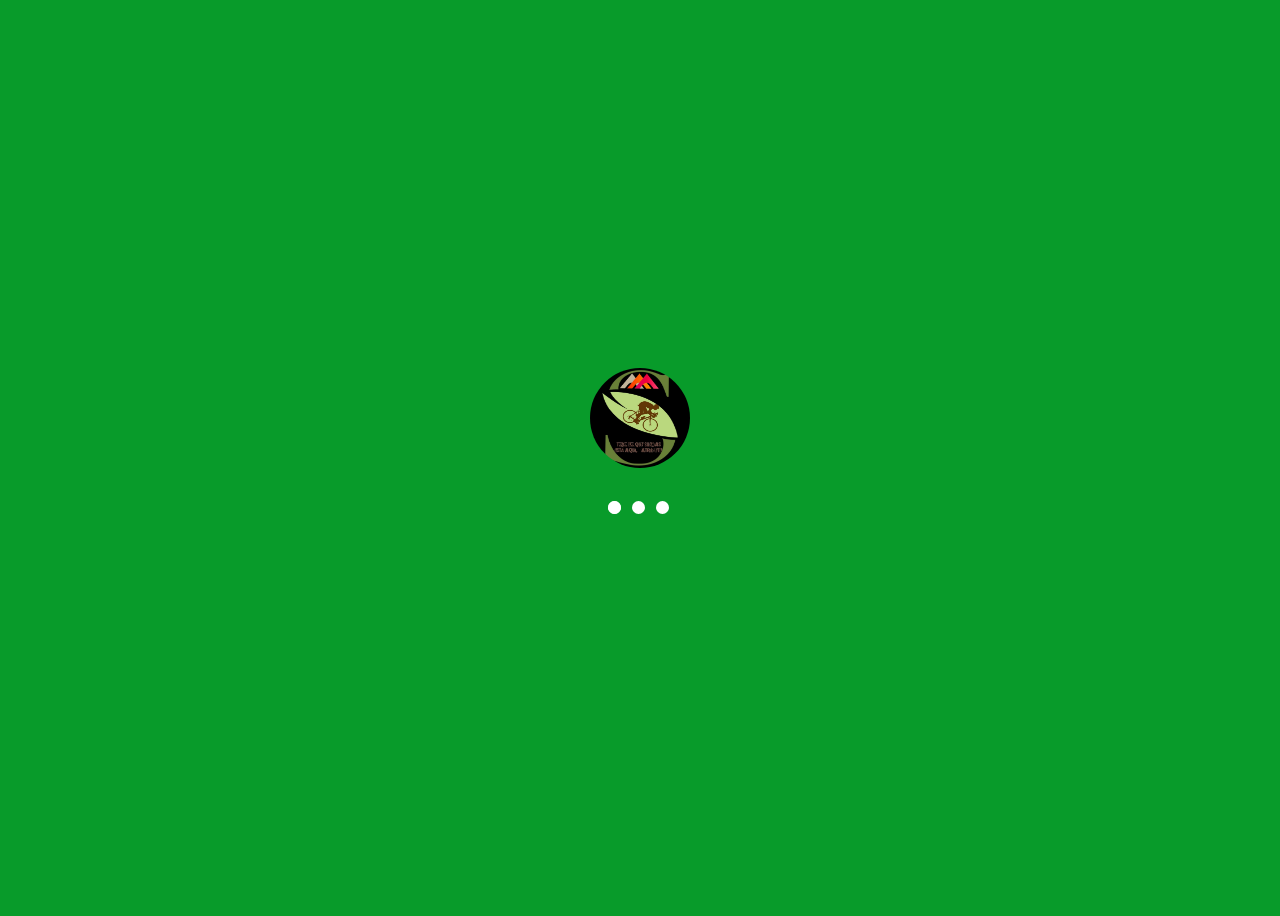
<file: html/index.html>
<!DOCTYPE html>
<html lang="en">
<head>
    <meta charset="UTF-8">
    <meta http-equiv="X-UA-Compatible" content="IE=edge">
    <meta name="viewport" content="width=device-width, initial-scale=1.0">
    <title>Sorata</title>
    <link rel="stylesheet" href="../css/index.css">
    <script src="../js/index.js" type="text/javascript" defer></script>
</head>
<body>
    <div class="logotipo">
    <img src="../img/logo.jpg" class="logo">
    <div class="lds-ellipsis"><div></div><div></div><div></div><div></div></div>
    </div>
    
    
    
</body>
</html>
</file>
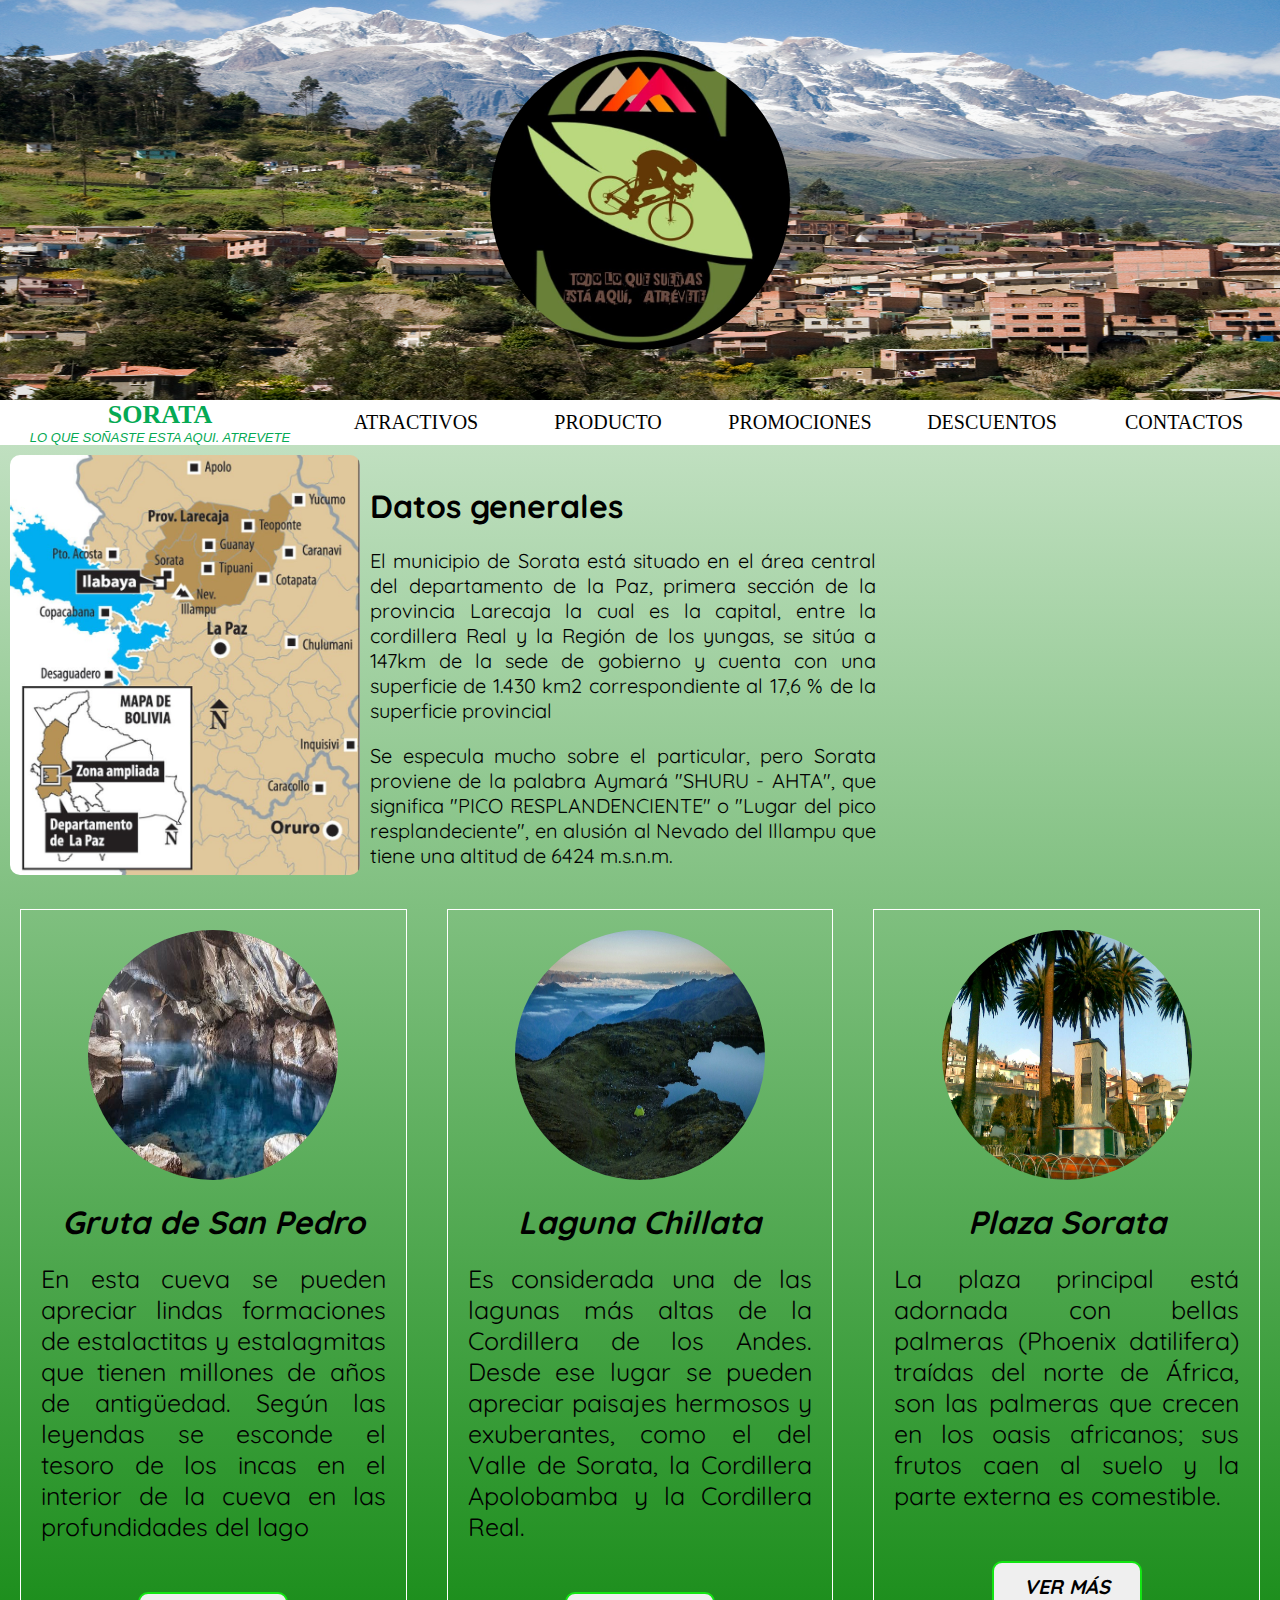
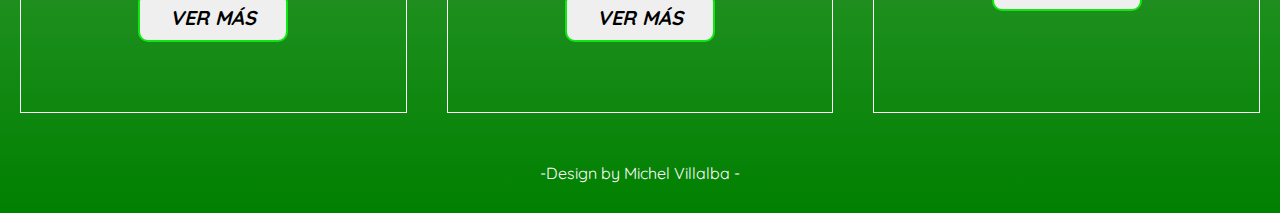
<file: html/index1.html>
<!DOCTYPE html>
<html lang="en">
<head>
    <meta charset="UTF-8">
    <meta http-equiv="X-UA-Compatible" content="IE=edge">
    <meta name="viewport" content="width=device-width, initial-scale=1.0">
    <link rel="icon" type="image.jpg" href="../img/logo.jpg" >
    <title>Sorata</title>
    <link rel="preconnect" href="https://fonts.googleapis.com">
    <link rel="preconnect" href="https://fonts.gstatic.com" crossorigin>
    <link href="https://fonts.googleapis.com/css2?family=Quicksand:wght@300;500;700&display=swap" rel="stylesheet">
    <link rel="preconnect" href="https://fonts.googleapis.com">
    <link rel="preconnect" href="https://fonts.gstatic.com" crossorigin>
    <link href="https://fonts.googleapis.com/css2?family=Quicksand:wght@300;500;700&display=swap" rel="stylesheet">
    <link rel="stylesheet" href="../css/index1.css">
    <script type="text/javascript" src="../js/index1.js" defer></script>
    
</head>
<body>
    <header>
        <div class="header">
                <img src="../img/sorata.jpg" alt="sorata" class="atras">
                <img src="../img/logo.jpg" alt="logo" class="logo">
        </div>
    </header>

    <div class="nav">
        <div class="mensaje">
            <h1>Sorata</h1>
            <p>Lo que soñaste esta aqui. Atrevete</p>
        </div>
        <div class="navBar">
            <ul>
                <li>
                    <a href="#atractivos">atractivos</a> 
                </li>
            </ul>
            <ul>
                <li>
                    <a onclick="producto();">producto</a>
                </li>
            </ul>
            <ul>
                <li>
                    <a onclick="promociones();">promociones</a>
                </li>
            </ul>
            <ul>
                <li>
                    <a onclick="descuentos();">descuentos</a>
                </li>
            </ul>
            <ul>
                <li>
                    <a onclick="contactos();">contactos</a>
                </li>
            </ul>
        </div>
    </div>
    <article class="general">
        <figure class="image-container">
            <img src="../img/mapa.jpg" alt="mapa" class="map-img">
        </figure>
        <div class="datosGenerales">
            <H1>Datos generales</H1>
            <p>
                El municipio de Sorata está situado en el área central del departamento de la Paz, primera sección de la provincia Larecaja la cual es la capital, entre la cordillera Real y la Región de los yungas, se sitúa a 147km de la sede de gobierno y cuenta con una superficie de 1.430 km2 correspondiente al 17,6 % de la superficie provincial
            </p>
            <br>
            <p>
                Se especula mucho sobre el particular, pero Sorata proviene de la palabra Aymará "SHURU - AHTA", que significa "PICO RESPLANDENCIENTE" o "Lugar del pico resplandeciente", en alusión al Nevado del Illampu que tiene una altitud de 6424 m.s.n.m.
            </p>
        </div>
        <div class="video-container">
            <iframe src="https://www.youtube.com/embed/R0WXyA3KLHY" frameborder="0" allow="accelerometer; autoplay; encrypted-media; gyroscope; picture-in-picture" allowfullscreen=""></iframe>
        </div>
    </article>
    <div id="atractivos">
        <div class="caja">
            <figure >
                <img src="../img/cueva.jpg" alt="gruta de san pedro" class="img-atractive">
            </figure>
            <h1>Gruta de San Pedro</h1>
            <p>En esta cueva se pueden apreciar lindas formaciones de estalactitas y estalagmitas que tienen millones de años de antigüedad. Según las leyendas se esconde el tesoro de los incas en el interior de la cueva en las profundidades del lago</p>
            <div class="direccion">
               <button onclick="atractivoGruta();">ver más</button> 
            </div>
            
          
        </div>
        <div class="caja">
            <figure>
                <img src="../img/laguna.jpg" alt="laguna" class="img-atractive">
            </figure>
            <h1>Laguna Chillata</h1>
            <p>Es considerada una de las lagunas más altas de la Cordillera de los Andes. Desde ese lugar se pueden apreciar paisajes hermosos y exuberantes, como el del Valle de Sorata, la Cordillera Apolobamba y la Cordillera Real.</p>
            <div class="direccion">
            <button onclick="atractivoLaguna();">ver más</button>
           </div>
        </div>
        <div class="caja">
            <figure >
                <img src="../img/plaza.jpg" alt="plaza" class="img-atractive">
            </figure>
            <h1>Plaza Sorata</h1>
            <p>La plaza principal está adornada con bellas palmeras (Phoenix datilifera) traídas del norte de África, son las palmeras que crecen en los oasis africanos; sus frutos caen al suelo y la parte externa es comestible.
            </p>
            <div class="direccion">
            <button onclick="atractivoPlaza();" >ver más</button>
            </div>  
            
        </div>
    </div>
    <footer>
        <p>-Design by Michel Villalba -</p>
    </footer>
</body>
</html>
</file>
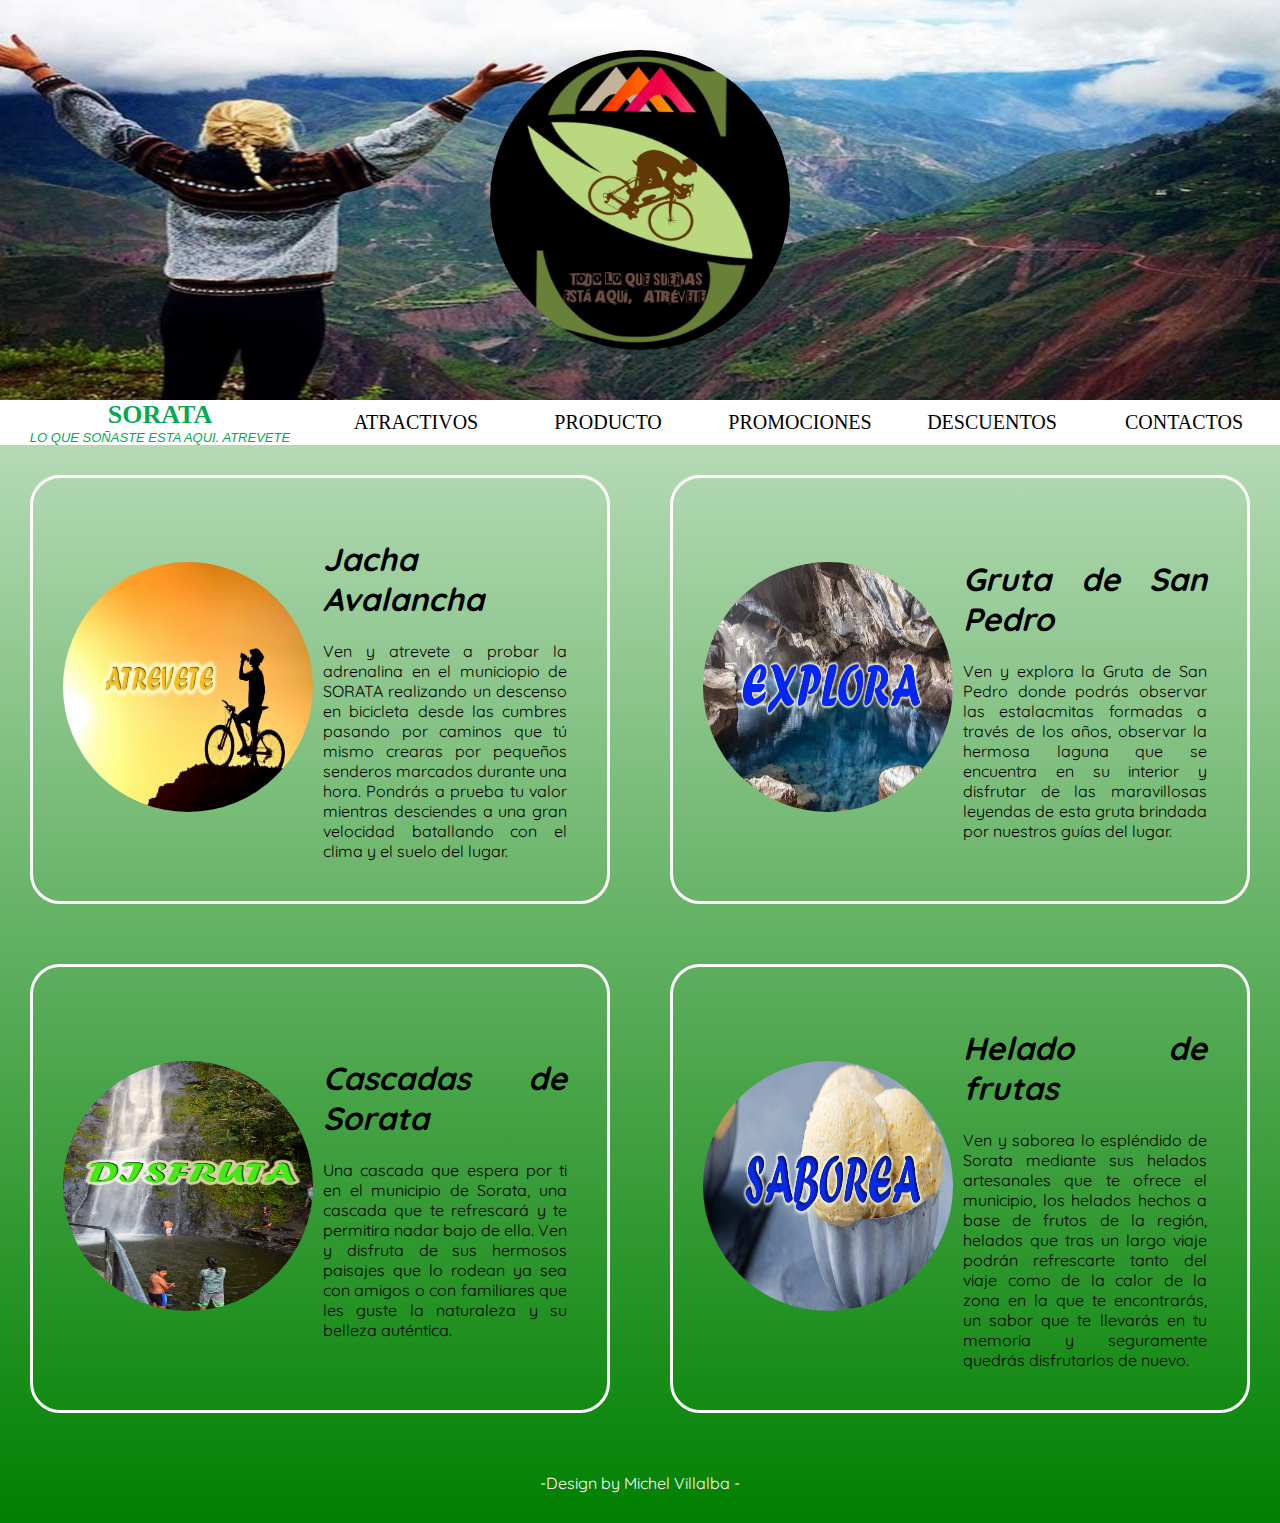
<file: html/index2.html>
<!DOCTYPE html>
<html lang="en">
<head>
    <meta charset="UTF-8">
    <meta http-equiv="X-UA-Compatible" content="IE=edge">
    <meta name="viewport" content="width=device-width, initial-scale=1.0">
    <link rel="icon" type="image.jpg" href="../img/logo.jpg" >
    <title>Sorata</title>
    <link rel="preconnect" href="https://fonts.googleapis.com">
    <link rel="preconnect" href="https://fonts.gstatic.com" crossorigin>
    <link href="https://fonts.googleapis.com/css2?family=Quicksand:wght@300;500;700&display=swap" rel="stylesheet">
    <link rel="preconnect" href="https://fonts.googleapis.com">
    <link rel="preconnect" href="https://fonts.gstatic.com" crossorigin>
    <link href="https://fonts.googleapis.com/css2?family=Quicksand:wght@300;500;700&display=swap" rel="stylesheet">
    <link rel="stylesheet" href="../css/index2.css">
    <script type="text/javascript" src="../js/index2.js" defer></script>
</head>
<body>
    <header>
        <div class="header">
                <img src="../img/defpro.jpg" alt="sorata" class="atras">
                <img src="../img/logo.jpg" alt="logo" class="logo">
        </div>
    </header>

    <div class="nav">
        <div class="mensaje">
            <h1>Sorata</h1>
            <p>Lo que soñaste esta aqui. Atrevete</p>
        </div>
        <div class="navBar">
            <ul>
                <li>
                    <a onclick="atractivos();">atractivos</a> 
                </li>
            </ul>
            <ul>
                <li>
                    <a onclick="producto();">producto</a>
                </li>
            </ul>
            <ul>
                <li>
                    <a onclick="promociones();">promociones</a>
                </li>
            </ul>
            <ul>
                <li>
                    <a onclick="descuentos();">descuentos</a>
                </li>
            </ul>
            <ul>
                <li>
                    <a onclick="contactos();">contactos</a>
                </li>
            </ul>
        </div>
    </div>
    
    <div class="container">
    <article class="product-container">
        <figure>
            <img src="../img/bicicleta.jpg" alt="atrevete" class="img-box" onclick="atrevete();">
        </figure>
        <div class="description">
            <h1>Jacha Avalancha</h1>
            <p>Ven y atrevete a probar la adrenalina en el municiopio de SORATA realizando un descenso en bicicleta desde las cumbres pasando por caminos que tú mismo crearas por pequeños senderos marcados durante una hora. Pondrás a prueba tu valor mientras desciendes a una gran velocidad batallando con el clima y el suelo del lugar.</p>
        </div>
    </article>

    <article class="product-container">
        <figure>
            <img src="../img/sanpedro.jpg" alt="explora" class="img-box" onclick="explora();">
        </figure>
        <div class="description">
            <h1>Gruta de San Pedro</h1>
            <p>Ven y explora la Gruta de San Pedro donde podrás observar las estalacmitas formadas a través de los años, observar la hermosa laguna que se encuentra en su interior y disfrutar de las maravillosas leyendas de esta gruta brindada por nuestros guías del lugar.</p>
        </div>
    </article>

    <article class="product-container">
        <figure>
            <img src="../img/cascada.jpg" alt="disfruta" class="img-box" onclick="disfruta();">
        </figure>
        <div class="description">
            <h1>Cascadas de Sorata</h1>
            <p>Una cascada que espera por ti en el municipio de Sorata, una cascada que te refrescará y te permitira nadar bajo de ella. Ven y disfruta de sus hermosos paisajes que lo rodean ya sea con amigos o con familiares que les guste la naturaleza y su belleza auténtica.</p>
        </div>
    </article>

    <article class="product-container">
        <figure>
            <img src="../img/helado.jpg" alt="saborea" class="img-box" onclick="saborea();">
        </figure>
        <div class="description">
            <h1>Helado de frutas</h1>
            <p>Ven y saborea lo espléndido de Sorata mediante sus helados artesanales que te ofrece el municipio, los helados hechos a base de frutos de la región, helados que tras un largo viaje podrán refrescarte tanto del viaje como de la calor de la zona en la que te encontrarás, un sabor que te llevarás en tu memoria y seguramente quedrás disfrutarlos de nuevo.</p>
        </div>
    </article>
    </div>




    <footer>
        <p>-Design by Michel Villalba -</p>
    </footer>
</body>
</html>
</file>
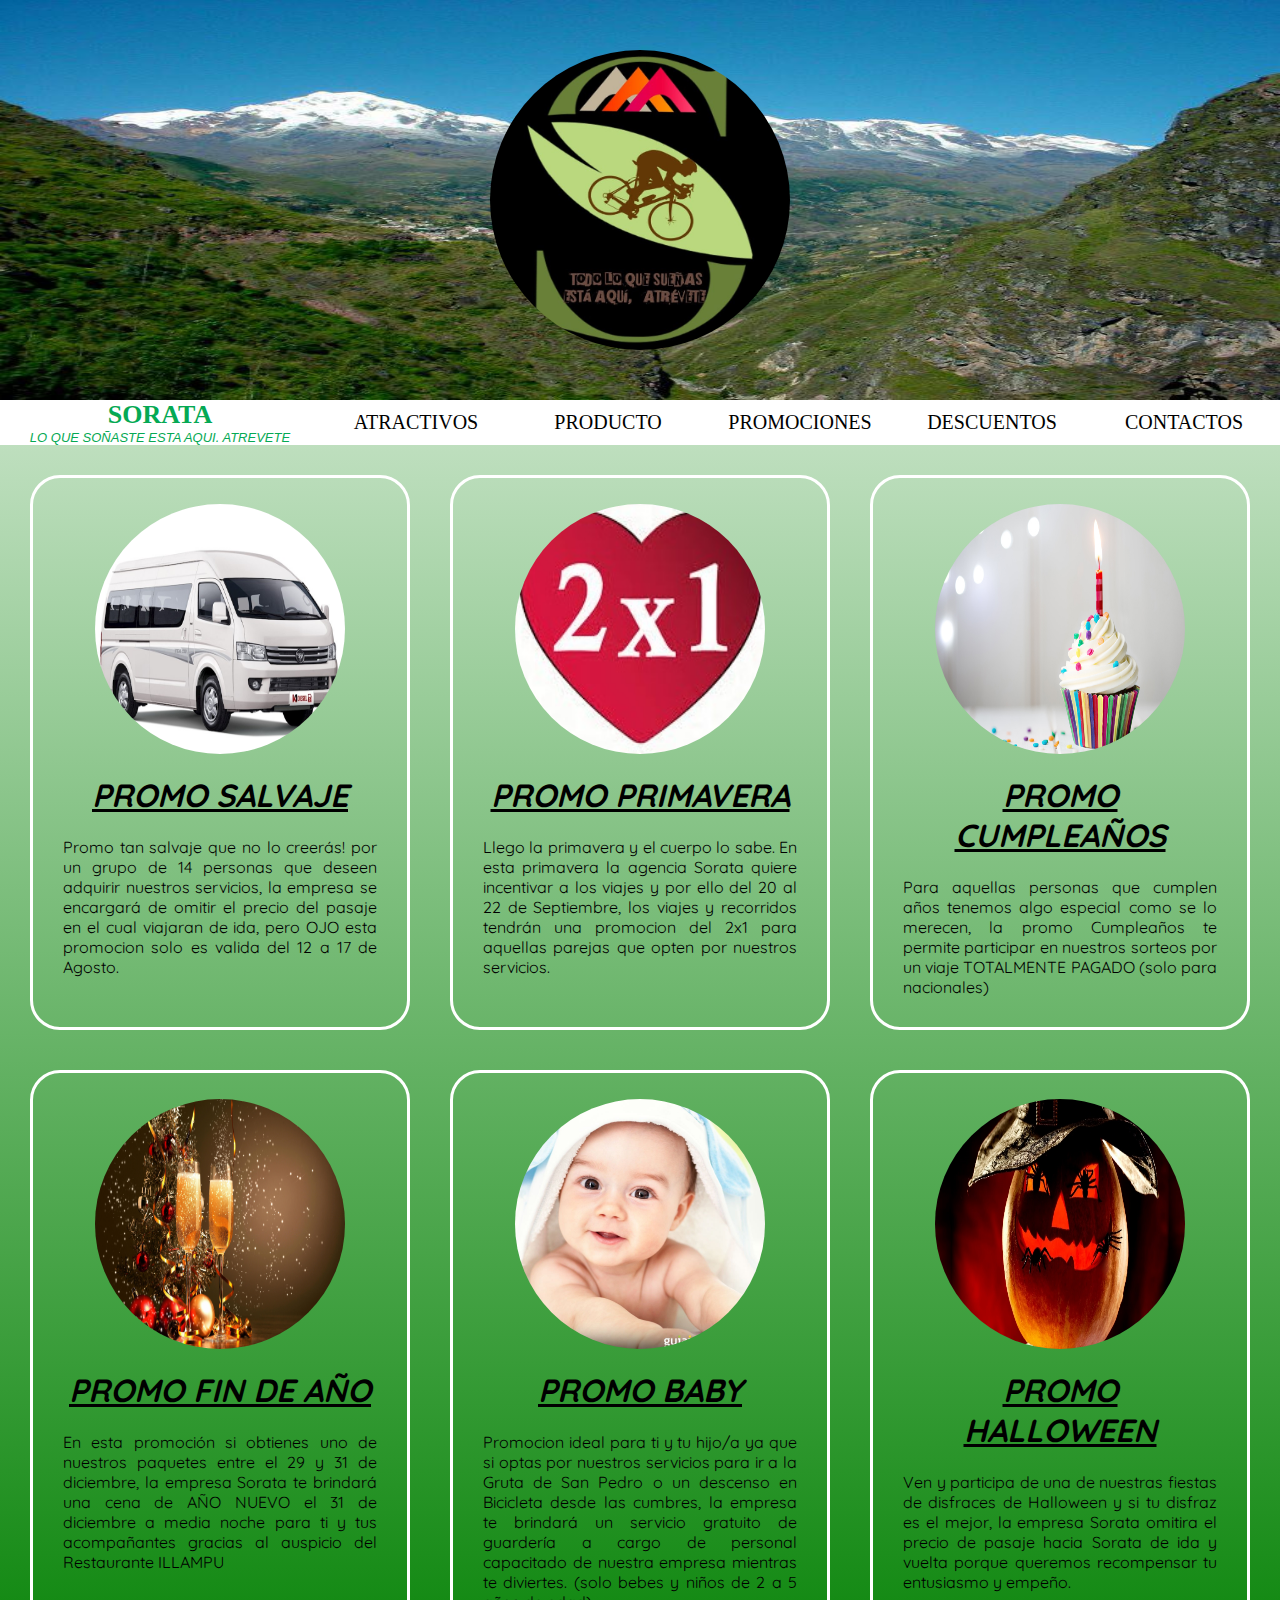
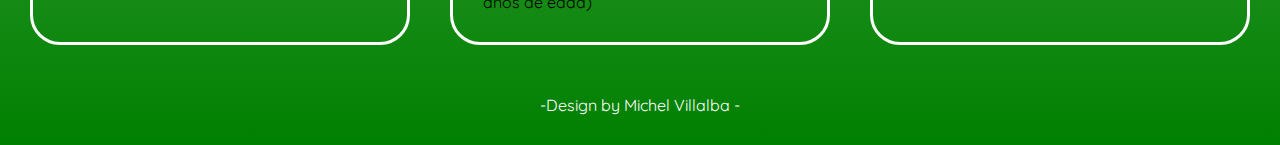
<file: html/index3.html>
<!DOCTYPE html>
<html lang="en">
<head>
    <meta charset="UTF-8">
    <meta http-equiv="X-UA-Compatible" content="IE=edge">
    <meta name="viewport" content="width=device-width, initial-scale=1.0">
    <link rel="icon" type="image.jpg" href="../img/logo.jpg" >
    <title>Sorata</title>
    <link rel="preconnect" href="https://fonts.googleapis.com">
    <link rel="preconnect" href="https://fonts.gstatic.com" crossorigin>
    <link href="https://fonts.googleapis.com/css2?family=Quicksand:wght@300;500;700&display=swap" rel="stylesheet">
    <link rel="preconnect" href="https://fonts.googleapis.com">
    <link rel="preconnect" href="https://fonts.gstatic.com" crossorigin>
    <link href="https://fonts.googleapis.com/css2?family=Quicksand:wght@300;500;700&display=swap" rel="stylesheet">
    <link rel="stylesheet" href="../css/index3.css">
    <script type="text/javascript" src="../js/index3.js" defer></script>
</head>
<body>
    <header>
        <div class="header">
                <img src="../img/promo.jpg" alt="sorata" class="atras">
                <img src="../img/logo.jpg" alt="logo" class="logo">
        </div>
    </header>

    <div class="nav">
        <div class="mensaje">
            <h1>Sorata</h1>
            <p>Lo que soñaste esta aqui. Atrevete</p>
        </div>
        <div class="navBar">
            <ul>
                <li>
                    <a onclick="atractivos();">atractivos</a> 
                </li>
            </ul>
            <ul>
                <li>
                    <a onclick="producto();">producto</a>
                </li>
            </ul>
            <ul>
                <li>
                    <a onclick="promociones();">promociones</a>
                </li>
            </ul>
            <ul>
                <li>
                    <a onclick="descuentos();">descuentos</a>
                </li>
            </ul>
            <ul>
                <li>
                    <a onclick="contactos();">contactos</a>
                </li>
            </ul>
        </div>
    </div>
    
    <div class="promo-container">
        <div class="caja-promo">
            <figure>
                <img src="../img/transporte.jpg" alt="transporte" class="promo-img">
            </figure>
            <div class="promo-description">
               <h1>promo salvaje</h1>
               <p>Promo tan salvaje que no lo creerás! por un grupo de 14 personas que deseen adquirir nuestros servicios, la empresa se encargará de omitir el precio del pasaje en el cual viajaran de ida, pero OJO esta promocion solo es valida del 12 a 17 de Agosto.</p>
            </div>
        </div>

        <div class="caja-promo">
            <figure>
                <img src="../img/amore.jpg" alt="corazon" class="promo-img">
            </figure>
            <div class="promo-description">
               <h1>PROMO PRIMAVERA</h1>
               <p>Llego la primavera y el cuerpo lo sabe. En esta primavera la agencia Sorata quiere incentivar a los viajes y por ello del 20 al 22 de Septiembre, los viajes y recorridos tendrán una promocion del 2x1 para aquellas parejas que opten por nuestros servicios.</p>
            </div>
        </div>

        <div class="caja-promo">
            <figure>
                <img src="../img/cumple.jpg" alt="Mofin" class="promo-img">
            </figure>
            <div class="promo-description">
               <h1>Promo cumpleaños</h1>
               <p>Para aquellas personas que cumplen años tenemos algo especial como se lo merecen, la promo Cumpleaños te permite participar en nuestros sorteos por un viaje TOTALMENTE PAGADO (solo para nacionales)</p>
            </div>
        </div>

        <div class="caja-promo">
            <figure>
                <img src="../img/gestion.jpg" alt="Brindis" class="promo-img">
            </figure>
            <div class="promo-description">
               <h1>Promo fin de año</h1>
               <p>En esta promoción si obtienes uno de nuestros paquetes entre el 29 y 31 de diciembre, la empresa Sorata te brindará una cena de AÑO NUEVO el 31 de diciembre a media noche para ti y tus acompañantes gracias al auspicio del Restaurante ILLAMPU</p>
            </div>
        </div>

        <div class="caja-promo">
            <figure>
                <img src="../img/bebe.jpg" alt="baby" class="promo-img">
            </figure>
            <div class="promo-description">
               <h1>Promo baby</h1>
               <p>Promocion ideal para ti y tu hijo/a ya que si optas por nuestros servicios para ir a la Gruta de San Pedro o un descenso en Bicicleta desde las cumbres, la empresa te brindará un servicio gratuito de guardería a cargo de personal capacitado de nuestra empresa mientras te diviertes. (solo bebes y niños de 2 a 5 años de edad)</p>
            </div>
        </div>

        <div class="caja-promo">
            <figure>
                <img src="../img/halloween.jpg" alt="Halloween" class="promo-img">
            </figure>
            <div class="promo-description">
               <h1>Promo Halloween</h1>
               <p>Ven y participa de una de nuestras fiestas de disfraces de Halloween y si tu disfraz es el mejor, la empresa Sorata omitira el precio de pasaje hacia Sorata de ida y vuelta porque queremos recompensar tu entusiasmo y empeño.</p>
            </div>
        </div>
    </div>

    <footer>
        <p>-Design by Michel Villalba -</p>
    </footer>
</body>
</html>
</file>
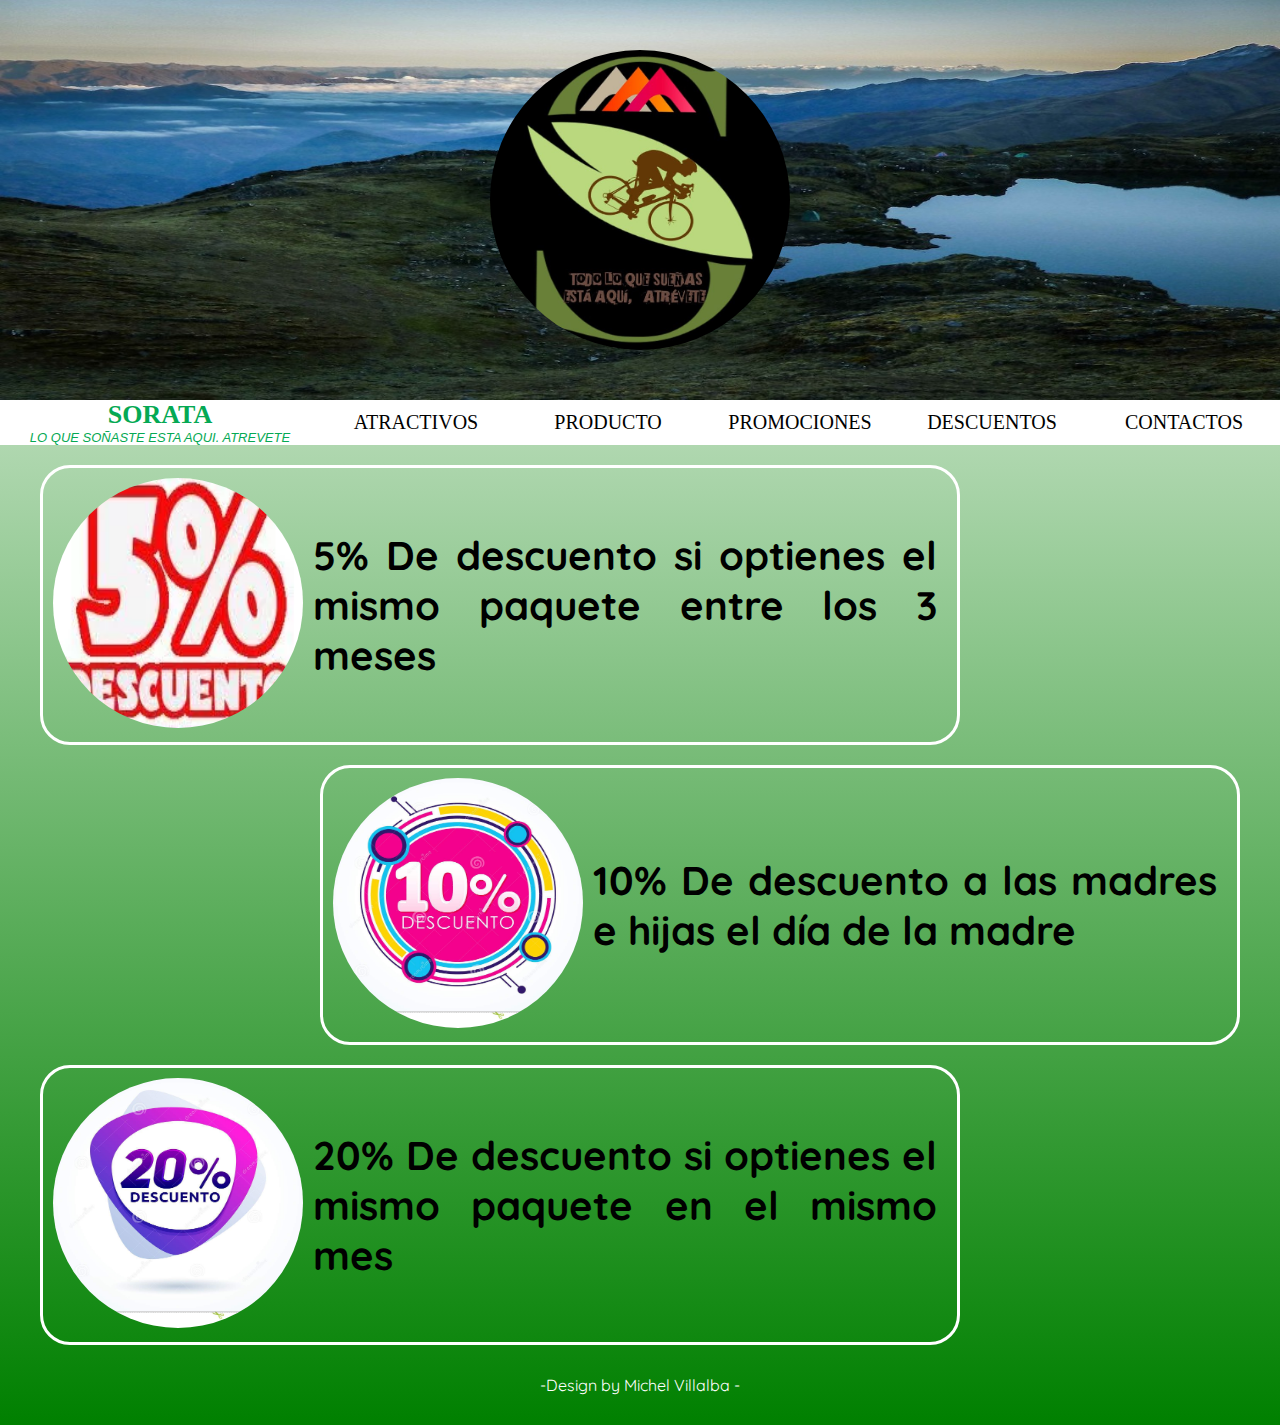
<file: html/index4.html>
<!DOCTYPE html>
<html lang="en">
<head>
    <meta charset="UTF-8">
    <meta http-equiv="X-UA-Compatible" content="IE=edge">
    <meta name="viewport" content="width=device-width, initial-scale=1.0">
    <link rel="icon" type="image.jpg" href="../img/logo.jpg" >
    <title>Sorata</title>
    <link rel="preconnect" href="https://fonts.googleapis.com">
    <link rel="preconnect" href="https://fonts.gstatic.com" crossorigin>
    <link href="https://fonts.googleapis.com/css2?family=Quicksand:wght@300;500;700&display=swap" rel="stylesheet">
    <link rel="preconnect" href="https://fonts.googleapis.com">
    <link rel="preconnect" href="https://fonts.gstatic.com" crossorigin>
    <link href="https://fonts.googleapis.com/css2?family=Quicksand:wght@300;500;700&display=swap" rel="stylesheet">
    <link rel="stylesheet" href="../css/index4.css">
    <script type="text/javascript" src="../js/index4.js" defer></script>
</head>
<body>
    <header>
        <div class="header">
                <img src="../img/laguna.jpg" alt="sorata" class="atras">
                <img src="../img/logo.jpg" alt="logo" class="logo">
        </div>
    </header>

    <div class="nav">
        <div class="mensaje">
            <h1>Sorata</h1>
            <p>Lo que soñaste esta aqui. Atrevete</p>
        </div>
        <div class="navBar">
            <ul>
                <li>
                    <a onclick="atractivos();">atractivos</a> 
                </li>
            </ul>
            <ul>
                <li>
                    <a onclick="producto();">producto</a>
                </li>
            </ul>
            <ul>
                <li>
                    <a onclick="promociones();">promociones</a>
                </li>
            </ul>
            <ul>
                <li>
                    <a onclick="descuentos();">descuentos</a>
                </li>
            </ul>
            <ul>
                <li>
                    <a onclick="contactos();">contactos</a>
                </li>
            </ul>
        </div>
    </div>
    
    <div class="descuentos-container">
        <div class="caja-descuento uno" >
            <figure>
                <img src="../img/descuento3.jpg" alt="descuento 5%" class="descuento-img">
            </figure>
            <div class="descuento-description">
                <h1>5% De descuento si optienes el mismo paquete entre los 3 meses</h1>
            </div>
        </div>

        <div class="caja-descuento dos">
            <figure>
                <img src="../img/descuento2.jpg" alt="descuento 10%" class="descuento-img">
            </figure>
            <div class="descuento-description">
                <h1>10% De descuento a las madres e hijas el día de la madre</h1>
            </div>
        </div>

        <div class="caja-descuento tres">
            <figure>
                <img src="../img/descuento.jpg" alt="descuento 20%" class="descuento-img">
            </figure>
            <div class="descuento-description">
                <h1>20%
                    De descuento si optienes el mismo paquete en el mismo mes</h1>
            </div>
        </div>
    </div>

    <footer>
        <p>-Design by Michel Villalba -</p>
    </footer>
</body>
</html>
</file>
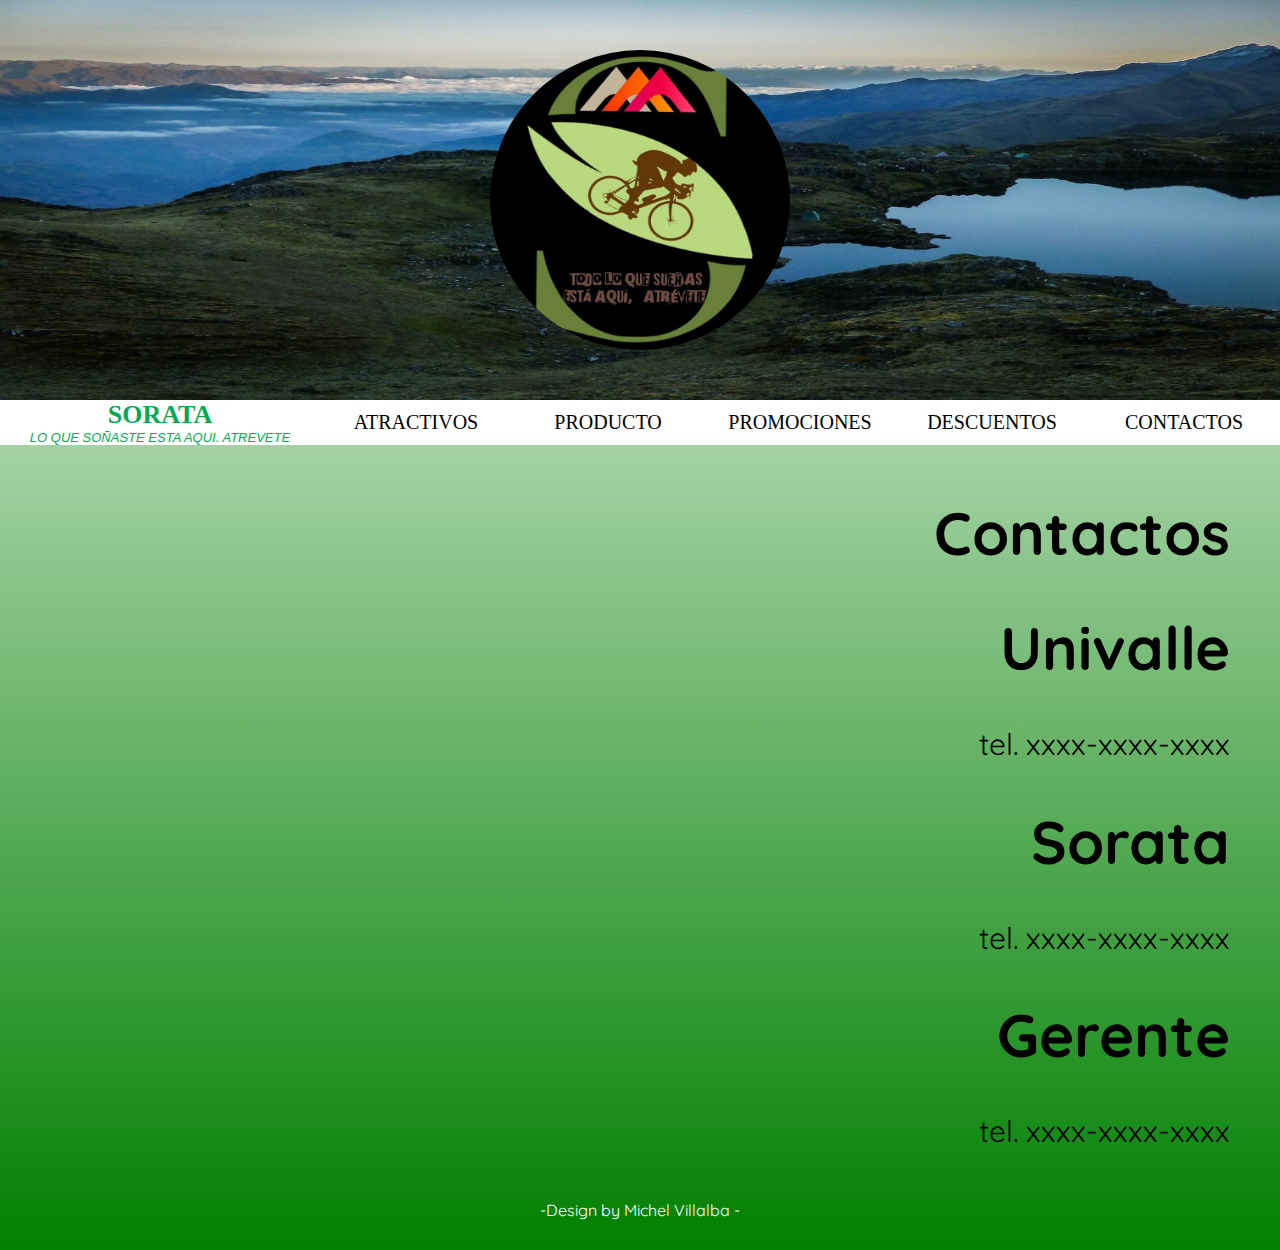
<file: html/index5.html>
<!DOCTYPE html>
<html lang="en">
<head>
    <meta charset="UTF-8">
    <meta http-equiv="X-UA-Compatible" content="IE=edge">
    <meta name="viewport" content="width=device-width, initial-scale=1.0">
    <link rel="icon" type="image.jpg" href="../img/logo.jpg" >
    <title>Sorata</title>
    <link rel="preconnect" href="https://fonts.googleapis.com">
    <link rel="preconnect" href="https://fonts.gstatic.com" crossorigin>
    <link href="https://fonts.googleapis.com/css2?family=Quicksand:wght@300;500;700&display=swap" rel="stylesheet">
    <link rel="preconnect" href="https://fonts.googleapis.com">
    <link rel="preconnect" href="https://fonts.gstatic.com" crossorigin>
    <link href="https://fonts.googleapis.com/css2?family=Quicksand:wght@300;500;700&display=swap" rel="stylesheet">
    <link rel="stylesheet" href="../css/index5.css">
    <script type="text/javascript" src="../js/index5.js" defer></script>
</head>
<body>
    <header>
        <div class="header">
                <img src="../img/laguna.jpg" alt="sorata" class="atras">
                <img src="../img/logo.jpg" alt="logo" class="logo">
        </div>
    </header>

    <div class="nav">
        <div class="mensaje">
            <h1>Sorata</h1>
            <p>Lo que soñaste esta aqui. Atrevete</p>
        </div>
        <div class="navBar">
            <ul>
                <li>
                    <a onclick="atractivos();">atractivos</a> 
                </li>
            </ul>
            <ul>
                <li>
                    <a onclick="producto();">producto</a>
                </li>
            </ul>
            <ul>
                <li>
                    <a onclick="promociones();">promociones</a>
                </li>
            </ul>
            <ul>
                <li>
                    <a onclick="descuentos();">descuentos</a>
                </li>
            </ul>
            <ul>
                <li>
                    <a onclick="contactos();">contactos</a>
                </li>
            </ul>
        </div>
    </div>
    <div class="contacts">
        <h1>Contactos</h1>
        <h1>Univalle</h1>
            <p>tel. xxxx-xxxx-xxxx</p>
        <h1>Sorata</h1>
            <p>tel. xxxx-xxxx-xxxx</p>
        <h1>Gerente</h1>
            <p>tel. xxxx-xxxx-xxxx</p>
        </div>
    <footer>
        <p>-Design by Michel Villalba -</p>
    </footer>
</body>
</html>
</file>
<file: css/index.css>
body{
    background-color:#089b2a;
}

.logotipo {
  
    display: flex;
    flex-direction: column;
    align-items: center;
    justify-content: center;
    height: 100vh;
    
}
.logo {
    margin: 0;
    padding: 0;
    width: 100px;
    height: 100px;
    border-radius: 100%;
    position: static;
    ;
}

.lds-ellipsis {
    display: inline-block;
    position: relative;
    width: 80px;
    height: 80px;
    margin: 0;
    padding: 0;
  }
  .lds-ellipsis div {
    position: absolute;
    top: 33px;
    width: 13px;
    height: 13px;
    border-radius: 50%;
    background: #fff;
    animation-timing-function: cubic-bezier(0, 1, 1, 0);
  }
  .lds-ellipsis div:nth-child(1) {
    left: 8px;
    animation: lds-ellipsis1 0.6s infinite;
  }
  .lds-ellipsis div:nth-child(2) {
    left: 8px;
    animation: lds-ellipsis2 0.6s infinite;
  }
  .lds-ellipsis div:nth-child(3) {
    left: 32px;
    animation: lds-ellipsis2 0.6s infinite;
  }
  .lds-ellipsis div:nth-child(4) {
    left: 56px;
    animation: lds-ellipsis3 0.6s infinite;
  }
  @keyframes lds-ellipsis1 {
    0% {
      transform: scale(0);
    }
    100% {
      transform: scale(1);
    }
  }
  @keyframes lds-ellipsis3 {
    0% {
      transform: scale(1);
    }
    100% {
      transform: scale(0);
    }
  }
  @keyframes lds-ellipsis2 {
    0% {
      transform: translate(0, 0);
    }
    100% {
      transform: translate(24px, 0);
    }
  }
</file>
<file: css/index1.css>
body{
    margin: 0;
    padding: 0;
    font-family: 'Quicksand', sans-serif;
    background: linear-gradient(white, green);
}
.header {
    display: flex;
    margin: 0;
    padding: 0;
    align-items: center;
    justify-content: center;
}

.atras{
    width: 100%;
    height: 400px;
}

.logo {
    width: 300px;
    height: 300px;
    border-radius: 100%;
    position:absolute;
}

.nav {
    
    display: grid;
    grid-template-columns: 25% 75%;
    text-transform:uppercase;
    color: rgb(5, 169, 84);
    background-color: #ffffff;
}
.mensaje {
    /* border: solid 1px green; */
    text-align: center;
    font-family: 'Quicksand', sans-serif;
    font-family: 'Smooch', cursive;
    font-size: 13px;
    display: flex;
    flex-direction: column;
    justify-content: center;
}

.mensaje h1, p {
    margin: 0;
    padding: 0;
    width: 100%;
    
}

.mensaje p{
    font-family:sans-serif;
    font-style: italic;
} 

.navBar {
display: grid;
grid-template-columns: 1fr 1fr 1fr 1fr 1fr;
align-items: center;
font-size: 20px;
font-family: 'Quicksand', sans-serif;
font-family: 'Smooch', cursive;
width: 100%;

}

.navBar ul, li, a{
    margin: 0;
    padding: 0px;
    text-align: center;
    cursor: pointer;
}

.navBar ul{
    list-style: none;
}

.navBar a{
    text-decoration: none;
    text-align: center;
    color: #000;
}

.navBar a:hover{
    background-color: rgb(23, 196, 7);
    color: white;
    font-size: 33px;
    border-radius: 10px;
}

.general {
    margin: 10px;
    display: grid;
    grid-template-columns: 1fr 3fr 2fr;
}
.image-container{
    padding: 0;
    margin: 0;
}
.map-img{
    width: 350px;
    height: inherit;
    border-radius: 10px;

}

.datosGenerales{
    display: flex;
    flex-direction: column;
    /* justify-content: center; */
    text-align: justify;
    /* border: 1px solid red; */
    margin-right: 20px;
    padding: 10px;
    height: 360px;
    margin-bottom: 20px;
}

.datosGenerales p{
    font-size: 20px;
}

.video-container{
    
    /* border: red 1px solid; */
    font-style: italic;
    height: 380px;
}

.video-container iframe{
    width: 100%;
    height: 380px;
}

#atractivos {
    display: grid;
    grid-template-columns: 1fr 1fr 1fr;
    width: 100%;
}
.caja{
    border: 1px solid #FFFFFF;
    margin: 20px;
    padding: 20px;
    align-items: center;
}

.direccion {
    display:flex;
    justify-content: center;
    margin: 50px;
}


.caja figure{
    margin: 0;
    padding: 0;
    display: flex;
    justify-content: center;
}

.img-atractive{
    width: 250px;
    height: 250px;
    border-radius: 100%;
}

.caja h1{
    text-align: center;
    font-style: italic;
}
.caja p {
    margin: 0;
    padding: 0;
    text-align: justify;
    font-size: 25px;
}
 .caja button {
     height: 50px;
     width: 150px;
     font-size: 20px;
     text-transform: uppercase;
     font-family: 'Quicksand', sans-serif;
     border-radius: 10px;
     font-weight: bold;
     font-style: italic;
     border: solid 2px rgb(18, 230, 18);
     cursor:pointer;
     
 }

.footer-button{
    margin: 0;
    padding: 0;
 
}

 footer{
     text-align: center;
     color: #FFFFFF;
     margin: 30px;
 }

  /* ------------responsive--------------------------- */
@media (max-width: 1239px){
body{
    margin: 0;
    padding: 0;
    }
.nav{
    padding:10px;
}

.mensaje{

}

.general{
    
    /* border: solid 1px rgb(255, 0, 234); */
    padding: 0;
    display: grid;
    grid-template-columns: repeat(2, 50%);
    flex-wrap: wrap;


}

.image-container{
    /* border: solid 1px red; */
    display: flex;
    align-items: center;
    
}

.map-img{
    width: 100%;
    height: 460px;
}

.datosGenerales{
    /* border: solid 1px white; */
    height: inherit;
    margin: 0;
    padding: 10;

}

.datosGenerales p{
    font-size: 25px;
}

.video-container {
    /* border: solid 1px red; */
    width: 100%;
    grid-column: span 2;
}
.video-container iframe{

}

#atractivos{

}

.caja{

}

}

@media (max-width: 1025px){
    .nav{
    display: block;
    margin-top: -20px
    }
    
    .mensaje{
        margin: 20px;
        font-size: 20px;
    }
    
    .general{
    
    }
    
    .image-container{
    
    }
    
    .map-img{
    
    }
    
    .datosGenerales{
    
    }
    
    .datosGenerales h1{
    
    }
    
    .video-container {
    
    }
    .video-container iframe{
    
    }
    
    #atractivos{
    display: inline;
    }
    
    .caja{
    
    }
    
    }

    @media (max-width: 850px){

        .logo{
            height: 150px;
            width: 150px;
        }

        .nav{
        display: block;
        }
        
        .mensaje{
        height: 100px;
        font-size: 24px;
        }

        .navBar{
            display: none;
        }
        
        .general{
        display: block;
        }
        
        .image-container{
        
        }
        
        .map-img{
        
        }
        
        .datosGenerales p{
        font-size: 30px;
        }
        
        .datosGenerales h1{
        font-size: 30px;
        }
        
        .video-container {
        
        }
        .video-container iframe{
        
        }
        
        #atractivos{
       
        }
        
        .caja{
        
        }
        
        }
</file>
<file: css/index2.css>
body{
    margin: 0;
    padding: 0;
    font-family: 'Quicksand', sans-serif;
    background: linear-gradient(white, green);
}
.header {
    display: flex;
    margin: 0;
    padding: 0;
    align-items: center;
    justify-content: center;
}

.atras{
    width: 100%;
    height: 400px;
}

.logo {
    width: 300px;
    height: 300px;
    border-radius: 100%;
    position:absolute;
}

.nav {
    
    display: grid;
    grid-template-columns: 25% 75%;
    text-transform:uppercase;
    color: rgb(5, 169, 84);
    background-color: #ffffff;
}
.mensaje {
    /* border: solid 1px green; */
    text-align: center;
    font-family: 'Quicksand', sans-serif;
    font-family: 'Smooch', cursive;
    font-size: 13px;
    display: flex;
    flex-direction: column;
    justify-content: center;
}

.mensaje h1, p {
    margin: 0;
    padding: 0;
    width: 100%;
    
}

.mensaje p{
    font-family:sans-serif;
    font-style: italic;
} 

.navBar {
display: grid;
grid-template-columns: 1fr 1fr 1fr 1fr 1fr;
align-items: center;
font-size: 20px;
font-family: 'Quicksand', sans-serif;
font-family: 'Smooch', cursive;
width: 100%;

}

.navBar ul, li, a{
    margin: 0;
    padding: 0px;
    text-align: center;
    cursor: pointer;
}

.navBar ul{
    list-style: none;
}

.navBar a{
    text-decoration: none;
    text-align: center;
    color: #000;
}

.navBar a:hover{
    background-color: rgb(23, 196, 7);
    color: white;
    font-size: 33px;
    border-radius: 10px;
}

.container{
    display: grid;
    grid-template-columns: 1fr 1fr;
}

.product-container{
    margin: 30px;
    padding: 30px;
    border: solid 3px white;
    border-radius: 30px;
    display: flex;
    align-items: center;
}

.product-container figure{
    margin:0;
    padding: 0;
}
.img-box{
    width: 250px;
    height: 250px;
    border-radius: 100%;
    cursor: pointer;
}
.img-box:hover{
    transform: scale(1.2);
}
.description{
    margin: 10px;
    text-align: justify;
}

.description h1{
    font-style: italic;
}

 footer{
     text-align: center;
     color: #FFFFFF;
     margin: 30px;
 }

  /* ------------responsive--------------------------- */
@media (max-width: 1239px){
    body{
        margin: 0;
        padding: 0;
        }
    .nav{
        padding:10px;
    }
    
    .container {
        display: block;
    }

    .product-container{
        margin: 20px;
    
    }
    
}
    
    @media (max-width: 1024px){
        .nav{
        display: block;
        margin-top: -20px
        }
        
        .mensaje{
            margin: 20px;
            font-size: 20px;
        }

        .description p{

            font-size: 25px;
        }

        .description h1{
            font-size: 28px;
        }
    }    
       
    @media (max-width: 850px){
        .logo {
            height:150px;
            width: 150px;
        }
        .nav{
        display: block;
        }

        .mensaje{
            padding: 20px;
            height: 100px;
            font-size: 24px;
            }
        .navBar{
        display: none;
        }

        .product-container{
            display: flex;
            flex-direction: column;
        }

        .description h1{
            text-align: center;
        }
        .description p{
            font-size: 25px;
        }
    }

    @media (max-width:410px) {
        .container{
            padding: 0;
        }
        .description p{
            font-size: 15px;
        }
    }
</file>
<file: css/index3.css>
body{
    margin: 0;
    padding: 0;
    font-family: 'Quicksand', sans-serif;
    background: linear-gradient(white, green);
}
.header {
    display: flex;
    margin: 0;
    padding: 0;
    align-items: center;
    justify-content: center;
}

.atras{
    width: 100%;
    height: 400px;
}

.logo {
    width: 300px;
    height: 300px;
    border-radius: 100%;
    position:absolute;
}

.nav {
    
    display: grid;
    grid-template-columns: 25% 75%;
    text-transform:uppercase;
    color: rgb(5, 169, 84);
    background-color: #ffffff;
}
.mensaje {
    /* border: solid 1px green; */
    text-align: center;
    font-family: 'Quicksand', sans-serif;
    font-family: 'Smooch', cursive;
    font-size: 13px;
    display: flex;
    flex-direction: column;
    justify-content: center;
}

.mensaje h1, p {
    margin: 0;
    padding: 0;
    width: 100%;
    
}

.mensaje p{
    font-family:sans-serif;
    font-style: italic;
} 

.navBar {
display: grid;
grid-template-columns: 1fr 1fr 1fr 1fr 1fr;
align-items: center;
font-size: 20px;
font-family: 'Quicksand', sans-serif;
font-family: 'Smooch', cursive;
width: 100%;

}

.navBar ul, li, a{
    margin: 0;
    padding: 0px;
    text-align: center;
    cursor: pointer;
}

.navBar ul{
    list-style: none;
}

.navBar a{
    text-decoration: none;
    text-align: center;
    color: #000;
}

.navBar a:hover{
    background-color: rgb(23, 196, 7);
    color: white;
    font-size: 33px;
    border-radius: 10px;
}

.promo-container{
margin: 10px;
padding: 0;
display: grid;
grid-template-columns: 1fr 1fr 1fr;
}

.caja-promo{
border: 3px solid white;
border-radius: 30px;
margin: 20px;
padding: 10px;
}

.caja-promo figure{
display: flex;
justify-content: center;
}

.promo-img{
 height: 250px;
 width: 250px;
 border-radius: 100%;
}

.promo-description{
margin: 20px;
text-align: justify;
}

.promo-description h1{
    text-align: center;
    text-transform: uppercase;
    text-decoration:underline;
    font-style: italic;
}
 footer{
     text-align: center;
     color: #FFFFFF;
     margin: 30px;
 }

/* -----responsive------- */

@media (max-width: 1190px){
.promo-container {
    display: grid;
    grid-template-columns: 1fr 1fr;
}
}

@media (max-width: 1024px){
    .nav{
    display: block;
    margin-top: -20px
    }
    
    .mensaje{
        margin: 20px;
        font-size: 20px;
    }
}

@media (max-width: 850px){
    .logo {
        height:150px;
        width: 150px;
    }
    .nav{
    display: block;
    }

    .mensaje{
        padding: 20px;
        height: 100px;
        font-size: 24px;
        }
    .navBar{
    display: none;
    }

    .promo-container{
        display: block;
    }
}
</file>
<file: css/index4.css>
body{
    margin: 0;
    padding: 0;
    font-family: 'Quicksand', sans-serif;
    background: linear-gradient(white, green);
}
.header {
    display: flex;
    margin: 0;
    padding: 0;
    align-items: center;
    justify-content: center;
}

.atras{
    width: 100%;
    height: 400px;
}

.logo {
    width: 300px;
    height: 300px;
    border-radius: 100%;
    position:absolute;
}

.nav {
    
    display: grid;
    grid-template-columns: 25% 75%;
    text-transform:uppercase;
    color: rgb(5, 169, 84);
    background-color: #ffffff;
}
.mensaje {
    /* border: solid 1px green; */
    text-align: center;
    font-family: 'Quicksand', sans-serif;
    font-family: 'Smooch', cursive;
    font-size: 13px;
    display: flex;
    flex-direction: column;
    justify-content: center;
}

.mensaje h1, p {
    margin: 0;
    padding: 0;
    width: 100%;
    
}

.mensaje p{
    font-family:sans-serif;
    font-style: italic;
} 

.navBar {
display: grid;
grid-template-columns: 1fr 1fr 1fr 1fr 1fr;
align-items: center;
font-size: 20px;
font-family: 'Quicksand', sans-serif;
font-family: 'Smooch', cursive;
width: 100%;

}

.navBar ul, li, a{
    margin: 0;
    padding: 0px;
    text-align: center;
    cursor: pointer;
}

.navBar ul{
    list-style: none;
}

.navBar a{
    text-decoration: none;
    text-align: center;
    color: #000;
}

.navBar a:hover{
    background-color: rgb(23, 196, 7);
    color: white;
    font-size: 33px;
    border-radius: 10px;
}

.descuentos-container{
margin: 20px;
}

.caja-descuento{
border: 3px solid white;
border-radius: 30px;
margin: 20px;
display: flex;
align-items: center;
padding: 10px;
}

.uno, .tres{
    margin-right: 300px;
}

.dos {
    margin-left: 300px;
}

.caja-descuento figure{
margin: 0;
padding: 0;
}

.descuento-img{
height: 250px;
width: 250px;
border-radius: 100%;
}

.descuento-description h1{
    font-size: 40px;
    margin: 10px;
    text-align: justify;
}



 footer{
     text-align: center;
     color: #FFFFFF;
     margin: 30px;
 }

/* ---responsive---- */
@media (max-width: 1024px){
    .nav{
    display: block;
    margin-top: -20px
    }
    
    .mensaje{
        margin: 20px;
        font-size: 20px;
    }

    .caja-descuento {
        margin: 20px;
    }
}

@media (max-width: 850px){
    .logo {
        height:150px;
        width: 150px;
    }
    .nav{
    display: block;
    }

    .mensaje{
        padding: 20px;
        height: 100px;
        font-size: 24px;
        }
    .navBar{
    display: none;
    }

    .caja-descuento {
        display: flex;
        flex-direction: column;
    }

    
}
</file>
<file: css/index5.css>
body{
    margin: 0;
    padding: 0;
    font-family: 'Quicksand', sans-serif;
    background: linear-gradient(white, green);
}
.header {
    display: flex;
    margin: 0;
    padding: 0;
    align-items: center;
    justify-content: center;
}

.atras{
    width: 100%;
    height: 400px;
}

.logo {
    width: 300px;
    height: 300px;
    border-radius: 100%;
    position:absolute;
}

.nav {
    
    display: grid;
    grid-template-columns: 25% 75%;
    text-transform:uppercase;
    color: rgb(5, 169, 84);
    background-color: #ffffff;
}
.mensaje {
    /* border: solid 1px green; */
    text-align: center;
    font-family: 'Quicksand', sans-serif;
    font-family: 'Smooch', cursive;
    font-size: 13px;
    display: flex;
    flex-direction: column;
    justify-content: center;
}

.mensaje h1, p {
    margin: 0;
    padding: 0;
    width: 100%;
    
}

.mensaje p{
    font-family:sans-serif;
    font-style: italic;
} 

.navBar {
display: grid;
grid-template-columns: 1fr 1fr 1fr 1fr 1fr;
align-items: center;
font-size: 20px;
font-family: 'Quicksand', sans-serif;
font-family: 'Smooch', cursive;
width: 100%;

}

.navBar ul, li, a{
    margin: 0;
    padding: 0px;
    text-align: center;
    cursor: pointer;
}

.navBar ul{
    list-style: none;
}

.navBar a{
    text-decoration: none;
    text-align: center;
    color: #000;
}

.navBar a:hover{
    background-color: rgb(23, 196, 7);
    color: white;
    font-size: 33px;
    border-radius: 10px;
}

.contacts{
    margin: 50px;
    text-align: end;
    font-size: 30px;
}


 footer{
     text-align: center;
     color: #FFFFFF;
     margin: 30px;
 }


/* ---responsive---- */
@media (max-width: 1024px){
    .nav{
    display: block;
    margin-top: -20px
    }
    
    .mensaje{
        margin: 20px;
        font-size: 20px;
    }
}

@media (max-width: 850px){
    .logo {
        height:150px;
        width: 150px;
    }
    .nav{
    display: block;
    }

    .mensaje{
        padding: 20px;
        height: 100px;
        font-size: 24px;
        }
    .navBar{
    display: none;
    }
}
</file>
